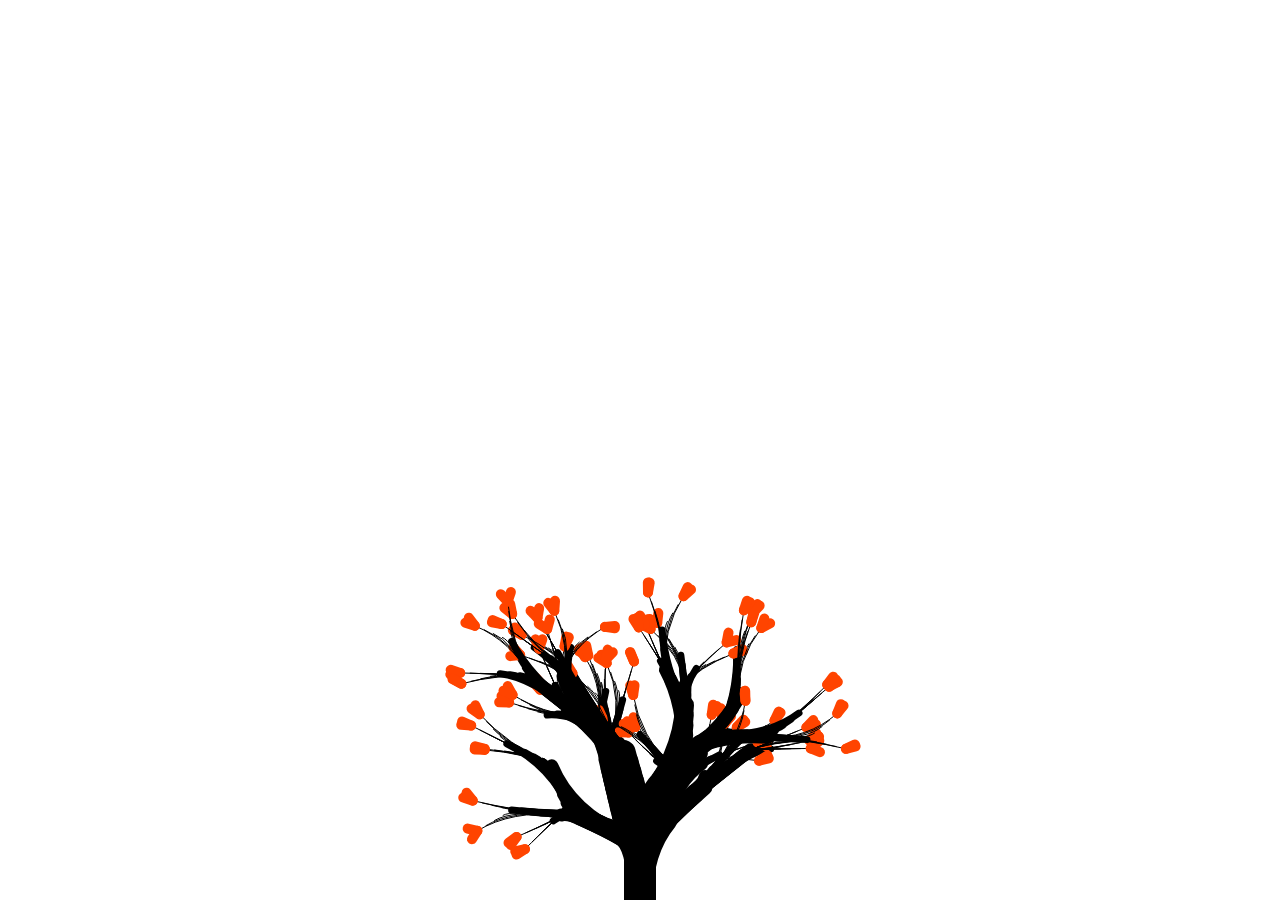
<file: 20170723-draw-a-tree/index.html>
<!DOCTYPE html>
<html lang="en">
<head>
    <meta charset="UTF-8">
    <meta name="viewport" content="width=device-width, initial-scale=1.0">
    <meta http-equiv="X-UA-Compatible" content="ie=edge">
    <meta name="keyword" content="canvas, js">
    <title>绘制一棵树</title>
    <link rel="stylesheet" href="css/style.css">
</head>
<body>
    <canvas id="canvas"></canvas>
    <script src="js/index.js"></script>
</body>
</html>
</file>
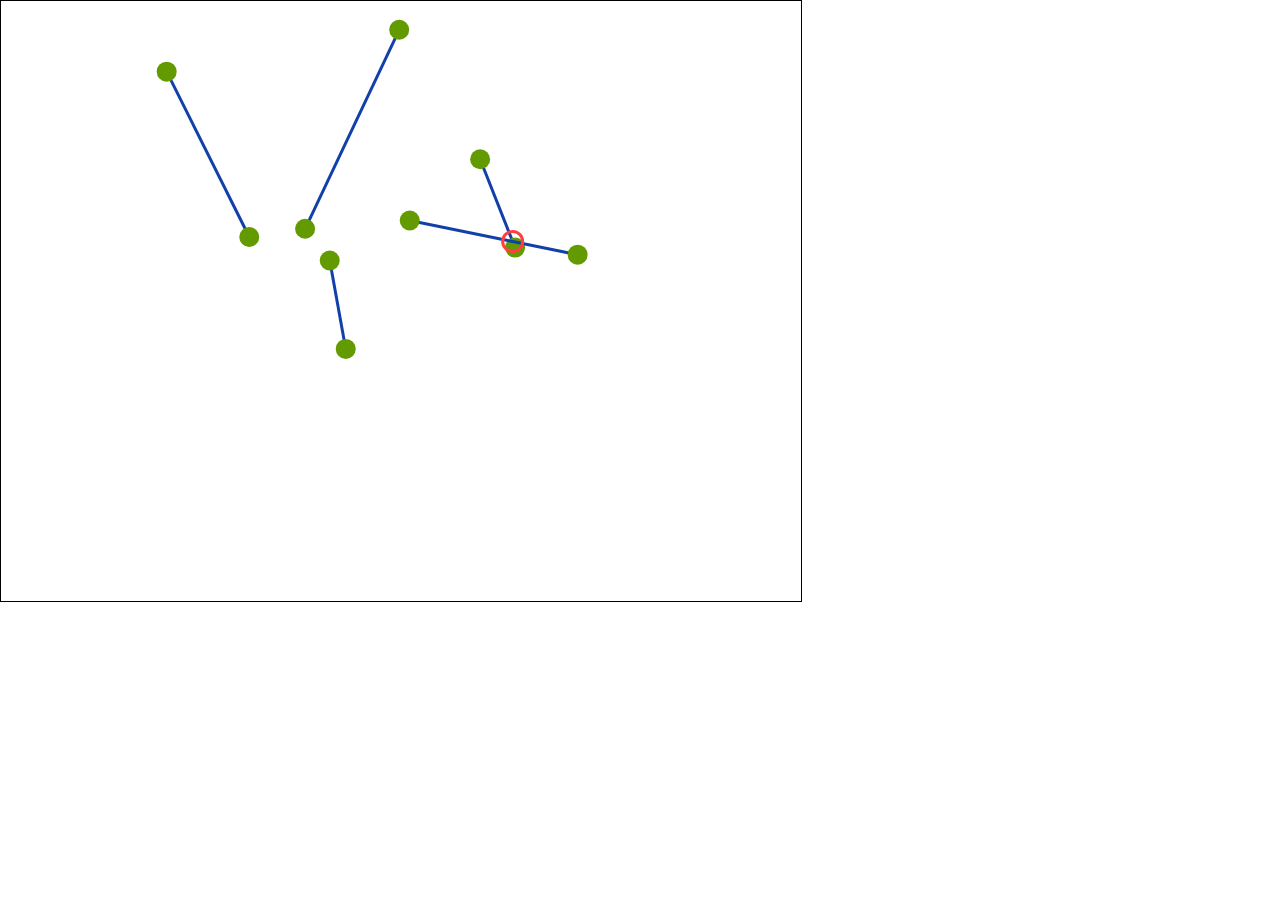
<file: 20170907-line-segment-intersection/index.html>
<!DOCTYPE html>
<html lang="en">
<head>
    <meta charset="UTF-8">
    <meta name="viewport" content="width=device-width, initial-scale=1.0">
    <meta http-equiv="X-UA-Compatible" content="ie=edge">
    <meta name="keyword" content="canvas, js">
    <title>线段相交</title>
    <style>
        *{
            padding: 0;
            margin: 0;
        }
        canvas {
            border: 1px solid #000;
        }
    </style>
</head>
<body>
    <canvas id="canvas" width="800" height="600"></canvas>
    <script src="js/index.js"></script>
</body>
</html>
</file>
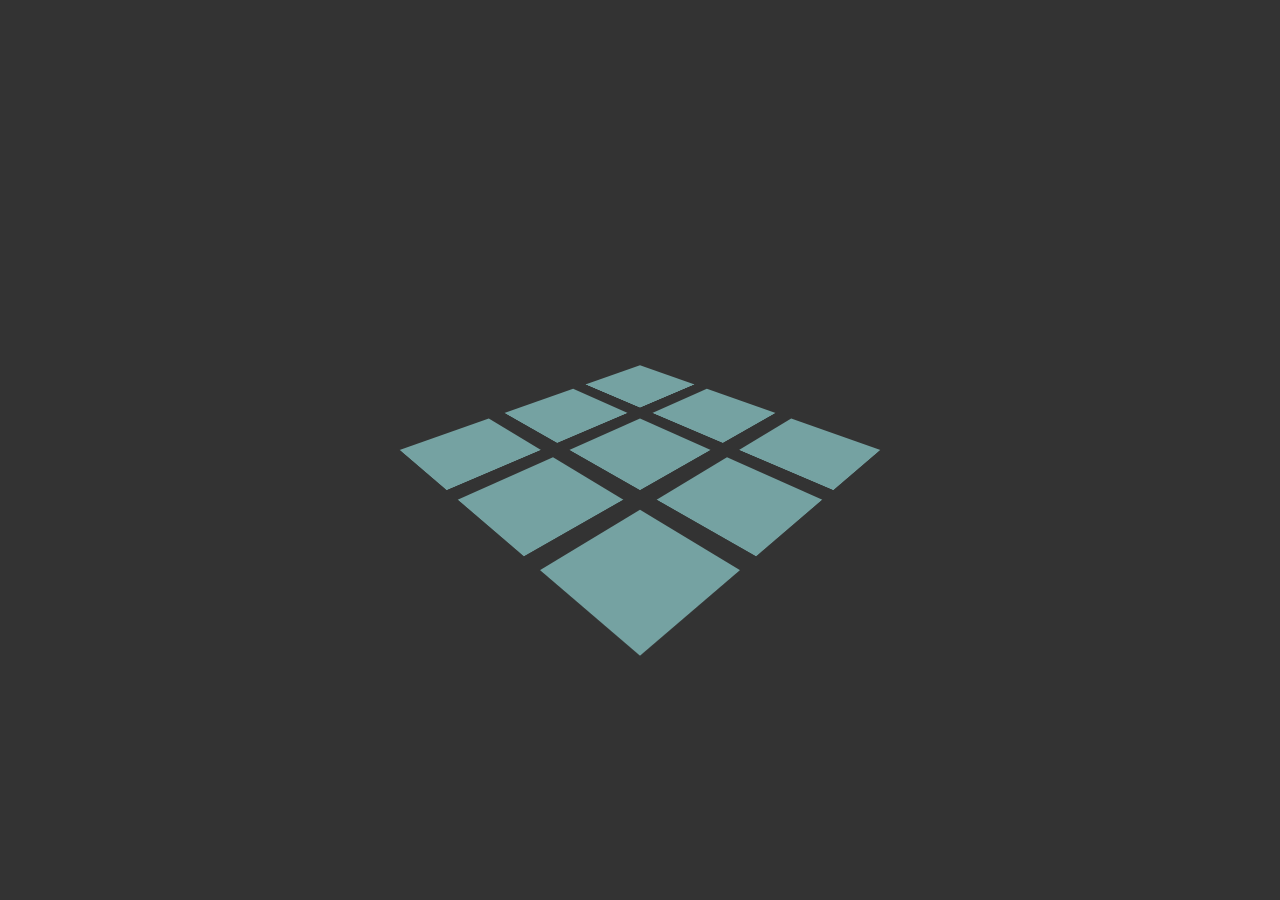
<file: 20170926-tile/index.html>
<!DOCTYPE html>
<html lang="en">
<head>
    <meta charset="UTF-8">
    <meta name="viewport" content="width=device-width, initial-scale=1.0">
    <meta http-equiv="X-UA-Compatible" content="ie=edge">
    <meta name="keyword" content="css, 3d">
    <title>瓦片地面</title>
    <link rel="stylesheet" href="css/style.css">
</head>
<body>
    <div class="container">
        <div class="tiles">
            <div class="unit"></div>
            <div class="unit"></div>
            <div class="unit"></div>
            <div class="unit"></div>
            <div class="unit"></div>
            <div class="unit"></div>
            <div class="unit"></div>
            <div class="unit"></div>
            <div class="unit"></div>
        </div>
    </div>
</body>
</html>
</file>
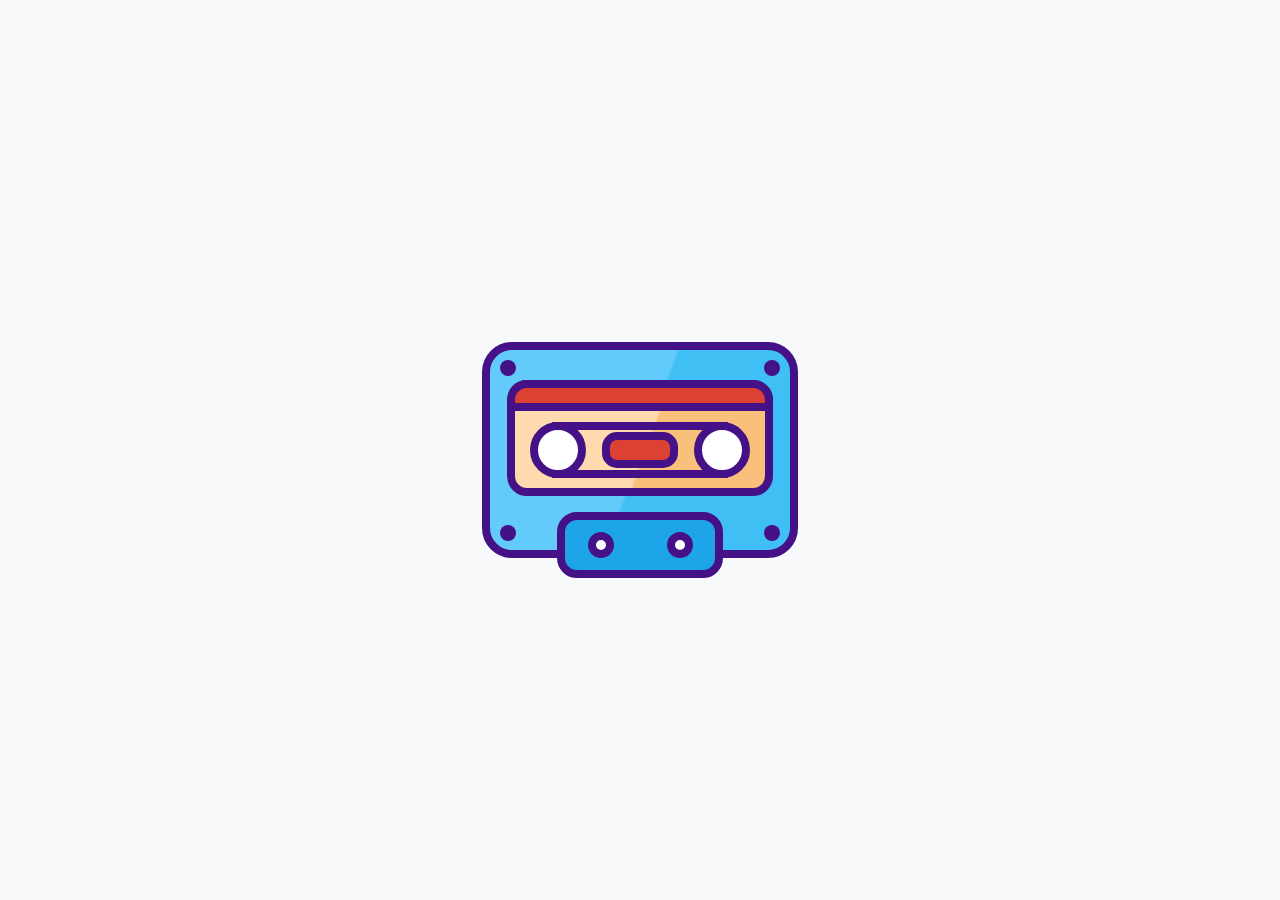
<file: 20171017-tape/index.html>
<!DOCTYPE html>
<html lang="en">
<head>
    <meta charset="UTF-8">
    <meta name="viewport" content="width=device-width, initial-scale=1.0">
    <meta http-equiv="X-UA-Compatible" content="ie=edge">
    <meta name="keyword" content="css">
    <title>磁带</title>
    <link rel="stylesheet" href="css/style.css">
</head>
<body>
    <div class="container">
        <div class="tape">
            <div class="window">
                <div class="wheel"></div>
            </div>
        </div>
        <div class="tape-bottom"></div>
    </div>
</body>
</html>
</file>
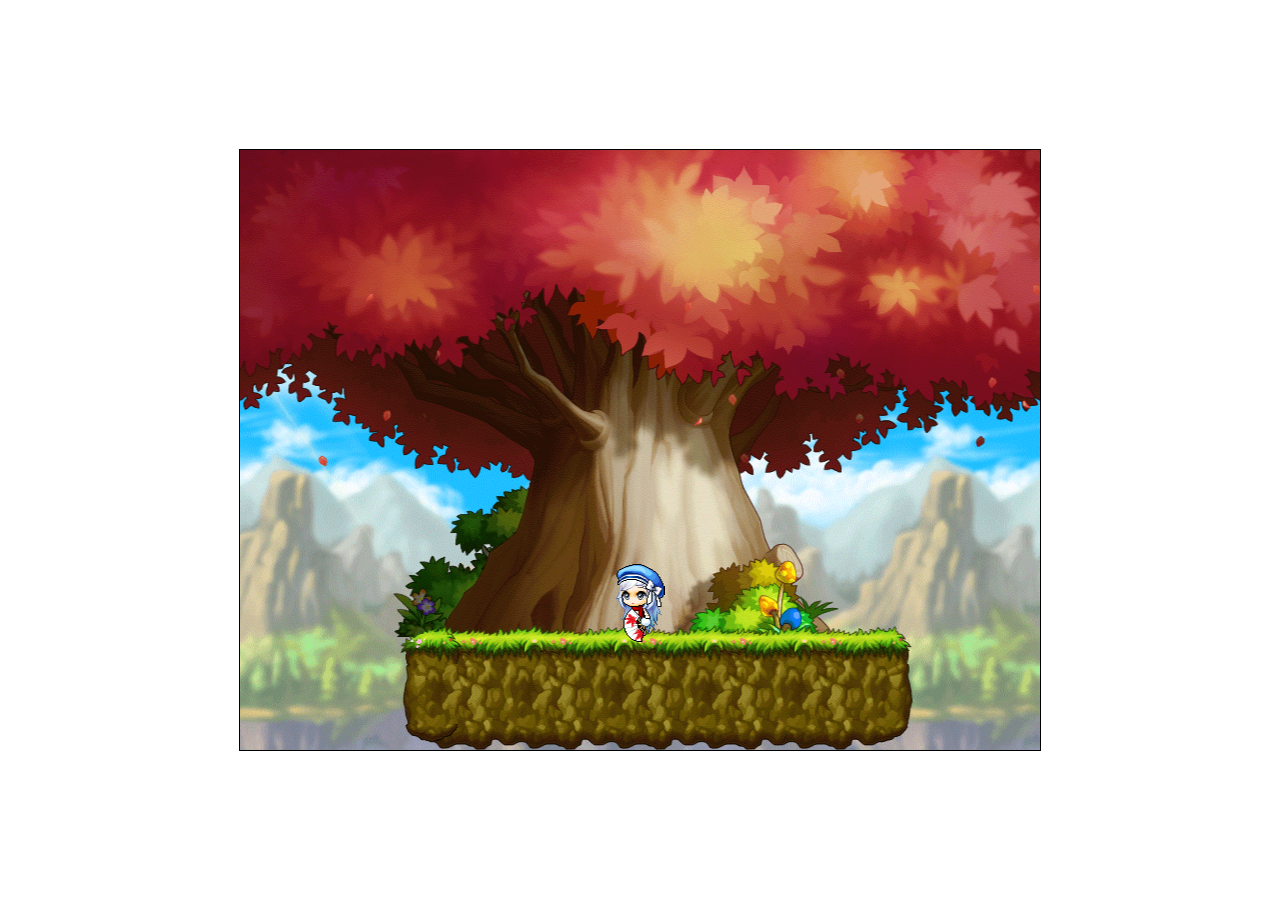
<file: 20171105-maplestory/index.html>
<!DOCTYPE html>
<html lang="en">
<head>
    <meta charset="UTF-8">
    <meta name="viewport" content="width=device-width, initial-scale=1.0">
    <meta http-equiv="X-UA-Compatible" content="ie=edge">
    <meta name="keyword" content="canvas, game">
    <title>MapleStory</title>
    <link rel="stylesheet" href="css/style.css">
</head>
<body>
    <canvas id="canvas" width="800" height="600"></canvas>
    <script src="js/index.js"></script>
</body>
</html>
</file>
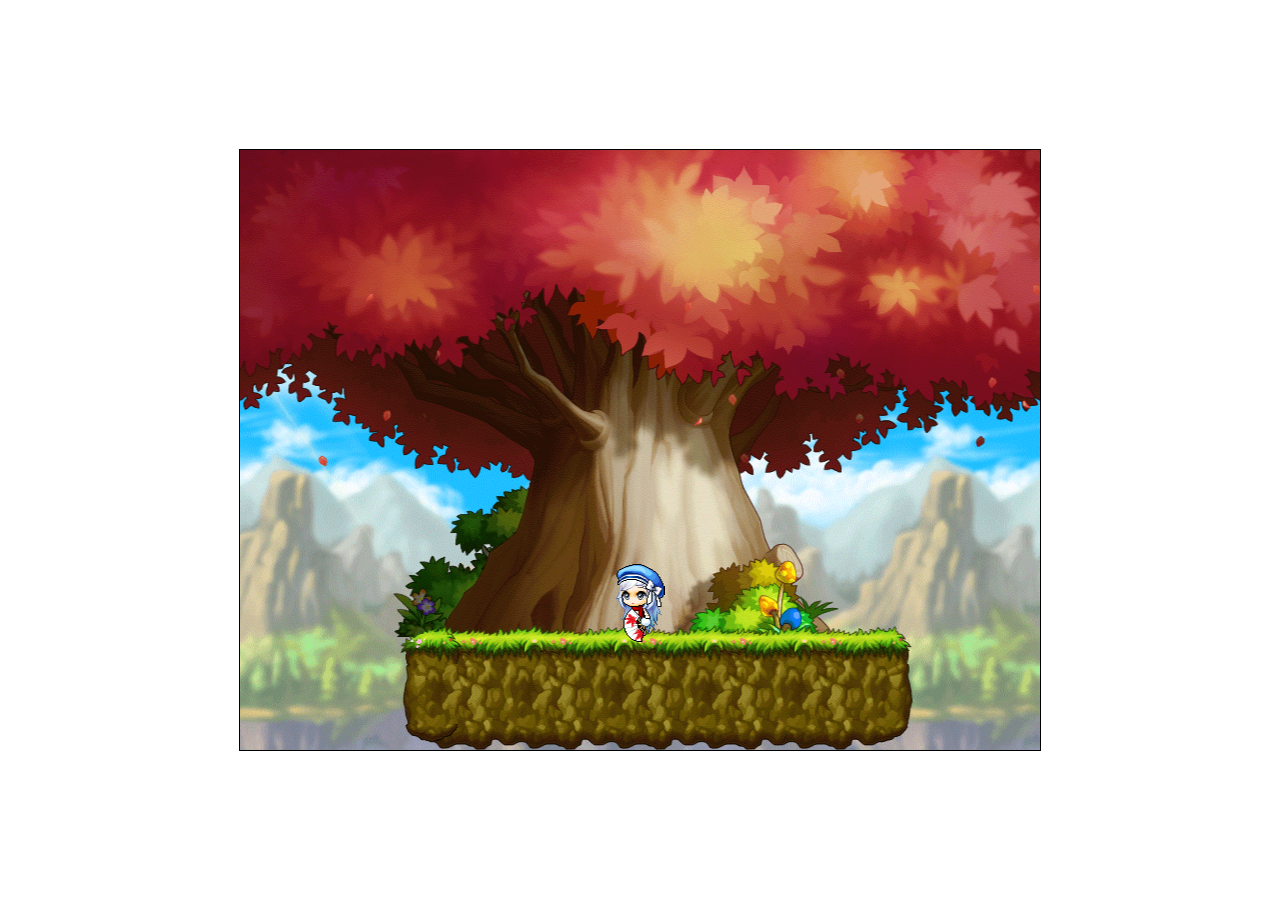
<file: 20171105-player/index.html>
<!DOCTYPE html>
<html lang="en">
<head>
    <meta charset="UTF-8">
    <meta name="viewport" content="width=device-width, initial-scale=1.0">
    <meta http-equiv="X-UA-Compatible" content="ie=edge">
    <meta name="keyword" content="canvas, game">
    <title>角色移动</title>
    <link rel="stylesheet" href="css/style.css">
</head>
<body>
    <canvas id="canvas" width="800" height="600"></canvas>
    <script src="js/index.js"></script>
</body>
</html>
</file>
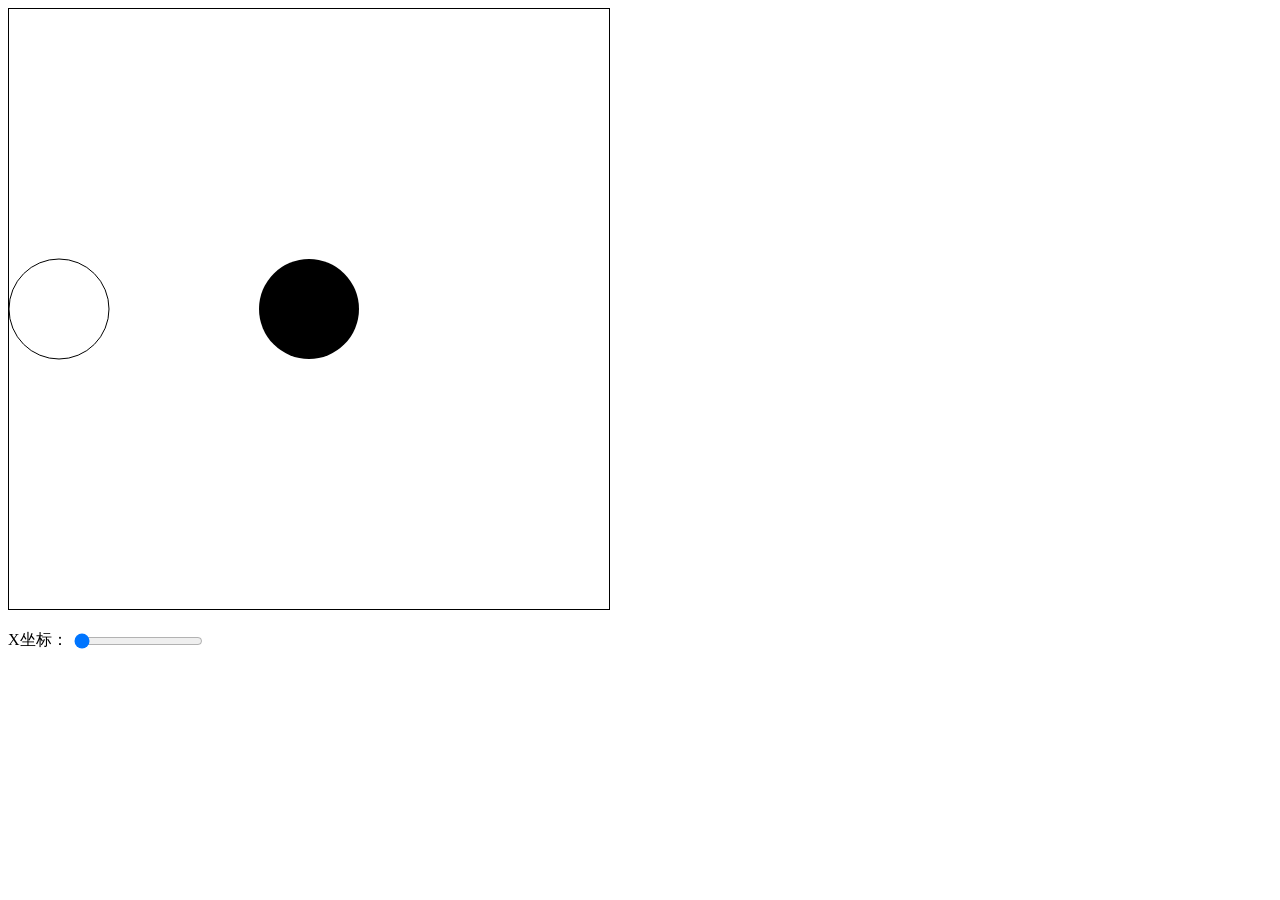
<file: 20180630-circle-offset-alone-line/index.html>
<!DOCTYPE html>
<html lang="en">
<head>
    <meta charset="UTF-8">
    <meta name="viewport" content="width=device-width, initial-scale=1.0">
    <meta http-equiv="X-UA-Compatible" content="ie=edge">
    <meta name="keyword" content="canvas, geometry">
    <title>两个圆相切</title>
    <style>
        canvas {
            border: 1px solid #000;
        }
        p span, p input {
            vertical-align: middle;
        }
    </style>
</head>
<body>
    <canvas id="canvas" width="600" height="600"></canvas>
    <p>
        <span>X坐标：</span>
        <input id="range" type="range" value="-250" min="-250" max="250">
    </p>
    <script>
        CanvasRenderingContext2D.prototype.fillCircle = function(p, r, fillColor) {
            this.fillStyle = fillColor || '#000'
            this.beginPath()
            this.arc(p.x, p.y, r, 0, 2*Math.PI, false)
            this.fill()
        }
        CanvasRenderingContext2D.prototype.strokeCircle = function(p, r, strokeStyle) {
            this.strokeStyle = strokeStyle || '#000'
            this.beginPath()
            this.arc(p.x, p.y, r, 0, 2*Math.PI, false)
            this.stroke()
        }

        function Point(x, y) {
            this.x = x
            this.y = y
        }

        function draw() {
            ctx.clearRect(0, 0, 600, 600)
            ctx.save()
            ctx.translate(300, 300)
            ctx.scale(1, -1)
            ctx.strokeCircle(p1, R)
            ctx.fillCircle(p2, R, '#000')
            ctx.restore()
        }

        function check() {
            if (Math.abs(p1.x) < 2*R) {
                p2.y = Math.sqrt((2*R)**2 - p1.x**2)
            } else {
                p2.y = 0
            }
        }

        var ctx = canvas.getContext('2d')
        var R = 50
        var p1 = new Point(-250, 0)
        var p2 = new Point(0, 0)
        
        range.addEventListener('input', function(e) {
            p1.x = e.target.value
            check()
            draw()
        })
        draw()
        
    </script>
</body>
</html>
</file>
<file: 20170723-draw-a-tree/css/style.css>
html {
    overflow: hidden;
    touch-action: none;
    -ms-content-zooming: none;
}

body {
    position: absolute;
    margin: 0;
    padding: 0;
    background: #111;
    width: 100%;
    height: 100%;
}

canvas {
    position: absolute;
    width: 100%;
    height: 100%;
    background: #fff;
}
</file>
<file: 20170926-tile/css/style.css>
html, body {
    margin: 0;
    padding: 0;
    height: 100%;
}

body {
    background-color: #333;
    overflow: hidden;
}

.container {
    -webkit-perspective: 500px;
            perspective: 500px;
    height: 100%;
}

.tiles {
    position: absolute;
    left: 50%;
    top: 50%;
    width: 360px;
    height: 360px;
    -webkit-transform-style: preserve-3d;
            transform-style: preserve-3d;
    -webkit-transform: translate3d(-50%, -50%, 0) rotateX(60deg) rotateZ(45deg);
            transform: translate3d(-50%, -50%, 0) rotateX(60deg) rotateZ(45deg);
}

.unit {
    width: 100px;
    height: 100px;
    background-color: #75A2A2;
    float: left;
    margin: 10px;
    cursor: pointer;
    -webkit-transition: background-color 0.3s, -webkit-transform 0.3s;
    transition: background-color 0.3s, -webkit-transform 0.3s;
    transition: transform 0.3s, background-color 0.3s;
    transition: transform 0.3s, background-color 0.3s, -webkit-transform 0.3s;
}

.unit:hover {
    -webkit-transform: translateZ(10px);
            transform: translateZ(10px);
    background-color: #FFC600;
    -webkit-box-shadow: 20px 20px 10px rgba(0, 0, 0, 0.5);
            box-shadow: 20px 20px 10px rgba(0, 0, 0, 0.5);
}
</file>
<file: 20171017-tape/css/style.css>
html, body {
    margin: 0;
    padding: 0;
    background-color: #F7F9FB;
}

.container {
    position: absolute;
    left: 50%;
    top: 50%;
    -webkit-transform: translate(-50%, -50%);
            transform: translate(-50%, -50%);
}

.tape {
    position: relative;
    width: 300px;
    height: 200px;
    border: 8px solid #441187;
    border-radius: 30px;
    background-image: linear-gradient(110deg, #63CBF9 0%, #63CBF9 50%, #40bff4 51%, #40bff4 100%);
}

.tape::before {
    content: '';
    position: absolute;
    display: block;
    left: 10px;
    top: 10px;
    width: 16px;
    height: 16px;
    background-color: #441187;
    border-radius: 50%;
    -webkit-box-shadow: 0 165px 0 0 #441187;
            box-shadow: 0 165px 0 0 #441187;
}

.tape::after {
    content: '';
    position: absolute;
    display: block;
    right: 10px;
    top: 10px;
    width: 16px;
    height: 16px;
    background-color: #441187;
    border-radius: 50%;
    -webkit-box-shadow: 0 165px 0 0 #441187;
            box-shadow: 0 165px 0 0 #441187;
}

.tape-bottom {
    position: absolute;
    left: 50%;
    bottom: -20px;
    -webkit-transform: translateX(-50%);
            transform: translateX(-50%);
    width: 150px;
    height: 50px;
    border: 8px solid #441187;
    background-color: #1EA4E9;
    border-radius: 20px;
}

.tape-bottom::before {
    content: '';
    position: absolute;
    display: block;
    left: 15%;
    top: 50%;
    -webkit-transform: translateY(-50%);
            transform: translateY(-50%);
    width: 10px;
    height: 10px;
    border: 8px solid #441187;
    border-radius: 50%;
    background-color: white;
}

.tape-bottom::after {
    content: '';
    display: block;
    position: absolute;
    right: 15%;
    top: 50%;
    -webkit-transform: translateY(-50%);
            transform: translateY(-50%);
    width: 10px;
    height: 10px;
    border: 8px solid #441187;
    border-radius: 50%;
    background-color: white;
}

.window {
    position: absolute;
    left: 50%;
    top: 30px;
    -webkit-transform: translateX(-50%);
            transform: translateX(-50%);
    width: 250px;
    height: 100px;
    border: 8px solid #441187;
    border-radius: 20px;
    background-image: linear-gradient(110deg, #FFDAAF 0%, #FFDAAF 53%, #F9C07C 54%, #F9C07C 100%);
}

.window::before {
    position: absolute;
    left: -8px;
    top: -8px;
    display: block;
    content: '';
    width: 100%;
    border-top-left-radius: 20px;
    border-top-right-radius: 20px;
    border: 8px solid #441187;
    height: 15px;
    background-color: #DD4134;
}

.window::after {
    content: '';
    position: absolute;
    left: 50%;
    bottom: 20px;
    -webkit-transform: translateX(-50%);
            transform: translateX(-50%);
    width: 60px;
    height: 20px;
    border: 8px solid #441187;
    background-color: #DD4134;
    border-radius: 15px;
}

.wheel {
    position: absolute;
    left: 50%;
    -webkit-transform: translateX(-50%);
            transform: translateX(-50%);
    bottom: 10px;
    width: 160px;
    height: 40px;
    border: 8px solid #441187;
}

.wheel::before {
    position: absolute;
    left: -30px;
    top: -8px;
    content: '';
    display: block;
    width: 40px;
    height: 40px;
    border-radius: 50%;
    border: 8px solid #441187;
    background-color: white;
}

.wheel::after {
    position: absolute;
    right: -30px;
    top: -8px;
    content: '';
    display: block;
    width: 40px;
    height: 40px;
    border-radius: 50%;
    border: 8px solid #441187;
    background-color: white;
}
</file>
<file: 20171105-maplestory/css/style.css>
html, body {
    margin: 0;
    padding: 0;
}

canvas {
    border: 1px solid black;
    position: absolute;
    left: 50%;
    top: 50%;
    transform: translate(-50%, -50%);
}
</file>
<file: 20171105-player/css/style.css>
html, body {
    margin: 0;
    padding: 0;
}

canvas {
    border: 1px solid black;
    position: absolute;
    left: 50%;
    top: 50%;
    transform: translate(-50%, -50%);
}
</file>
